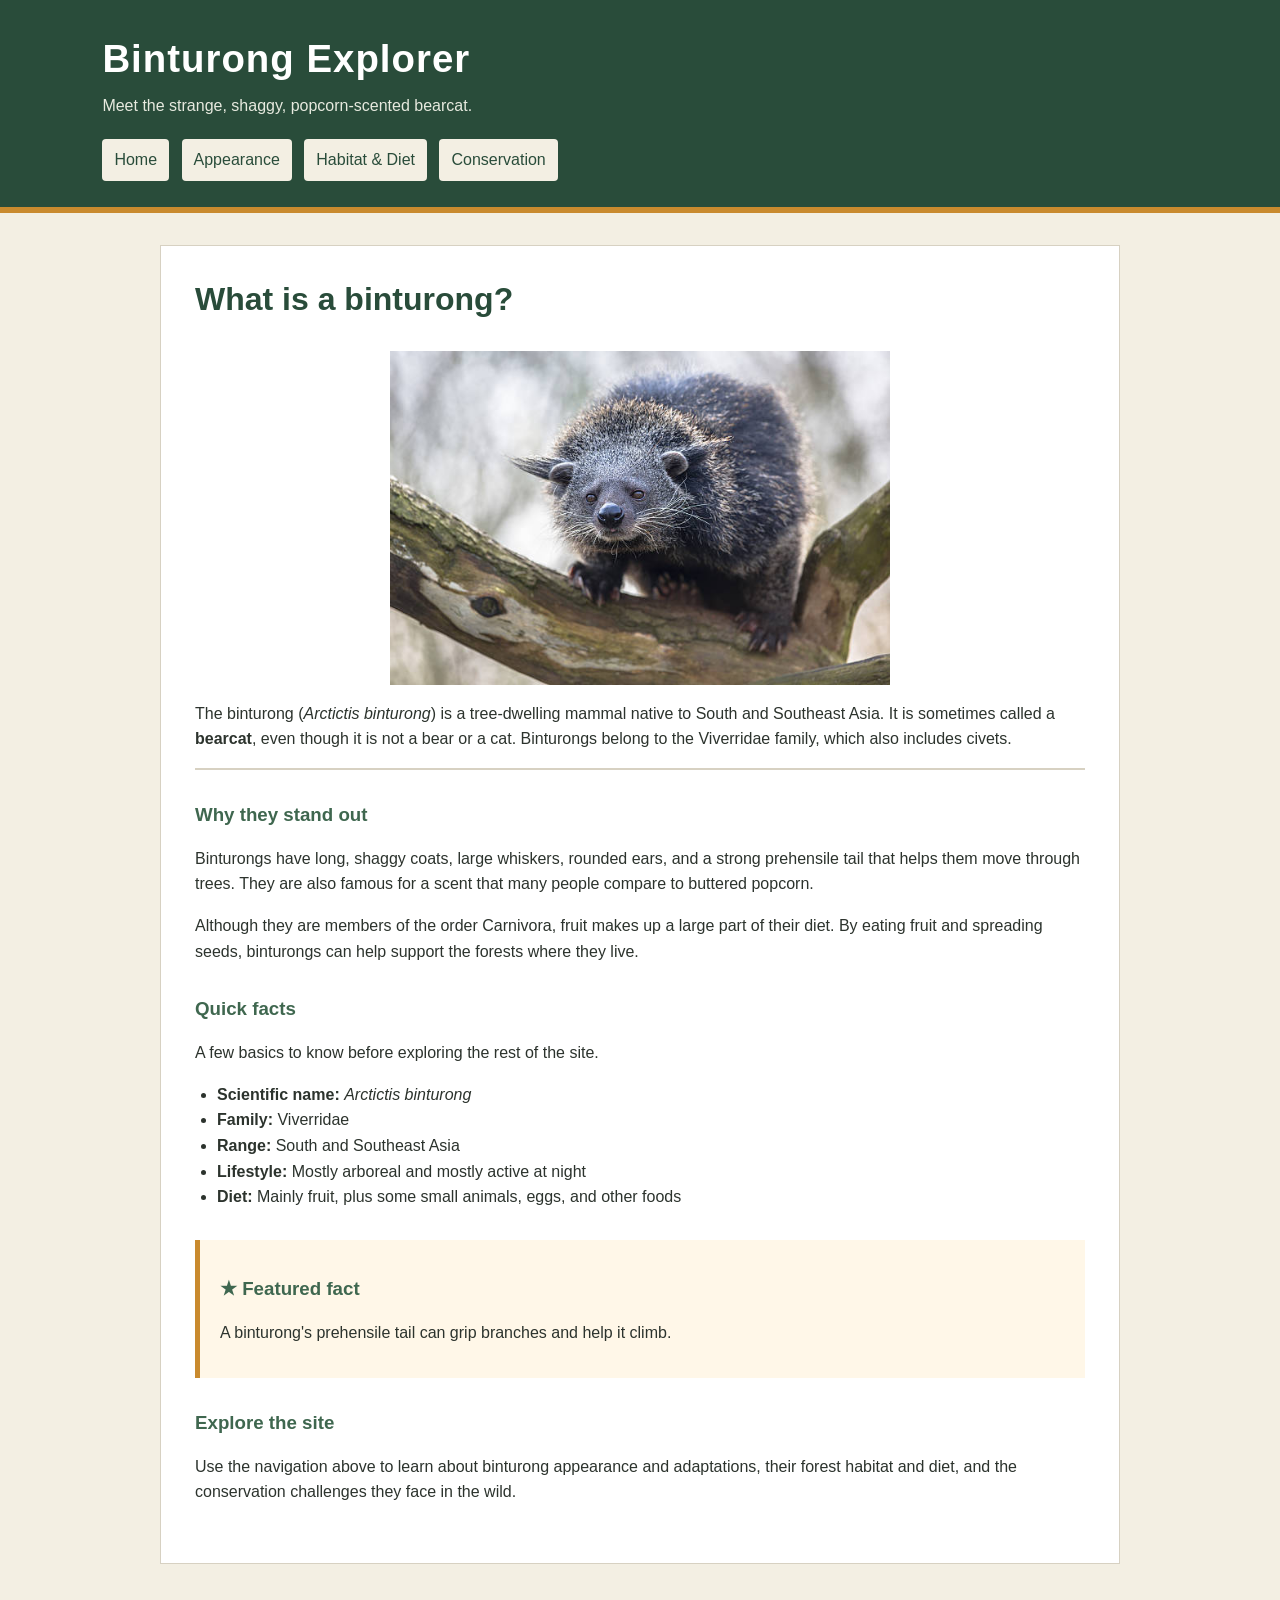
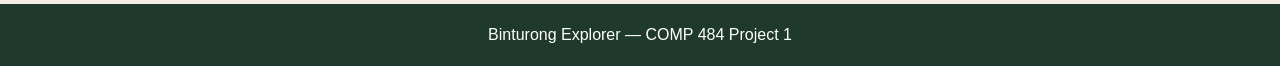
<file: index.html>
<!DOCTYPE html>
<html lang="en">
  <head>
    <meta charset="utf-8" />
    <title>Binturongs | Home</title>
    <link href="css/styles.css" rel="stylesheet" type="text/css" />

    <!-- MDN unique element: <style> creates internal CSS. It is in this page's head and is used only to style the featured fact box on the homepage. -->
    <style>
      .featured-fact {
        border-left: 5px solid #c98a2e;
        background: #fff7e8;
        padding: 1rem 1.25rem;
        margin: 1.5rem 0;
      }
    </style>
  </head>

  <body>
    <header role="banner">
      <h1>Binturong Explorer</h1>
      <p class="tagline">Meet the strange, shaggy, popcorn-scented bearcat.</p>

      <nav role="navigation">
        <ul>
          <li><a href="index.html" title="Binturong homepage">Home</a></li>
          <li><a href="appearance.html" title="Binturong appearance and adaptations">Appearance</a></li>
          <li><a href="habitat.html" title="Binturong habitat, behavior, and diet">Habitat &amp; Diet</a></li>
          <li><a href="conservation.html" title="Binturong conservation and threats">Conservation</a></li>
        </ul>
      </nav>
    </header>

    <main role="main">
      <article role="article">
        <header class="page-intro">
          <h2>What is a binturong?</h2>
          <img src="images/binturong-main.jpg" alt="A binturong along a branch" class="content-image"/>
          <p>
            The binturong (<i>Arctictis binturong</i>) is a tree-dwelling mammal
            native to South and Southeast Asia. It is sometimes called a
            <b>bearcat</b>, even though it is not a bear or a cat. Binturongs
            belong to the Viverridae family, which also includes civets.
          </p>
        </header>

        <section>
          <h3>Why they stand out</h3>
          <p>
            Binturongs have long, shaggy coats, large whiskers, rounded ears,
            and a strong prehensile tail that helps them move through trees.
            They are also famous for a scent that many people compare to
            buttered popcorn.
          </p>
          <p>
            Although they are members of the order Carnivora, fruit makes up a
            large part of their diet. By eating fruit and spreading seeds,
            binturongs can help support the forests where they live.
          </p>
        </section>

        <!-- MDN unique attributes: aria-labelledby names this section using its heading, and aria-describedby connects it to the short introduction below. -->
        <section aria-labelledby="quick-facts-heading" aria-describedby="quick-facts-intro">
          <h3 id="quick-facts-heading">Quick facts</h3>
          <p id="quick-facts-intro">A few basics to know before exploring the rest of the site.</p>
          <ul class="fact-list">
            <li><b>Scientific name:</b> <i>Arctictis binturong</i></li>
            <li><b>Family:</b> Viverridae</li>
            <li><b>Range:</b> South and Southeast Asia</li>
            <li><b>Lifestyle:</b> Mostly arboreal and mostly active at night</li>
            <li><b>Diet:</b> Mainly fruit, plus some small animals, eggs, and other foods</li>
          </ul>
        </section>

        <section class="featured-fact">
          <h3>
            <!-- MDN unique attribute: aria-hidden hides this decorative symbol from screen readers because it adds no meaning. -->
            <span aria-hidden="true">★</span>
            Featured fact
          </h3>
          <p id="featured-fact-text">Binturongs use scent to communicate with other binturongs.</p>

          <!-- MDN unique element: <noscript> shows fallback content when JavaScript is unavailable. It is located under the featured fact and explains that the rotating fact feature will not run. -->
          <noscript>
            <p>The rotating fact feature requires JavaScript, but the rest of the site works normally without it.</p>
          </noscript>
        </section>

        <section>
          <h3>Explore the site</h3>
          <p>
            Use the navigation above to learn about binturong appearance and
            adaptations, their forest habitat and diet, and the conservation
            challenges they face in the wild.
          </p>
        </section>
      </article>
    </main>

    <footer role="contentinfo">
      <p>Binturong Explorer &mdash; COMP 484 Project 1</p>
    </footer>

    <!-- MDN unique element: <script> contains JavaScript. It is located at the end of the body and is used to display one random binturong fact in the featured fact box. -->
    <script>
      const facts = [
        "Binturongs are sometimes called bearcats, but they are neither bears nor cats.",
        "A binturong's prehensile tail can grip branches and help it climb.",
        "Binturongs are known for a scent that is often compared to buttered popcorn.",
        "Fruit is an important part of a binturong's diet, and they help spread seeds through forests."
      ];

      const factText = document.getElementById("featured-fact-text");
      const randomFact = facts[Math.floor(Math.random() * facts.length)];
      factText.textContent = randomFact;
    </script>
  </body>
</html>
</file>
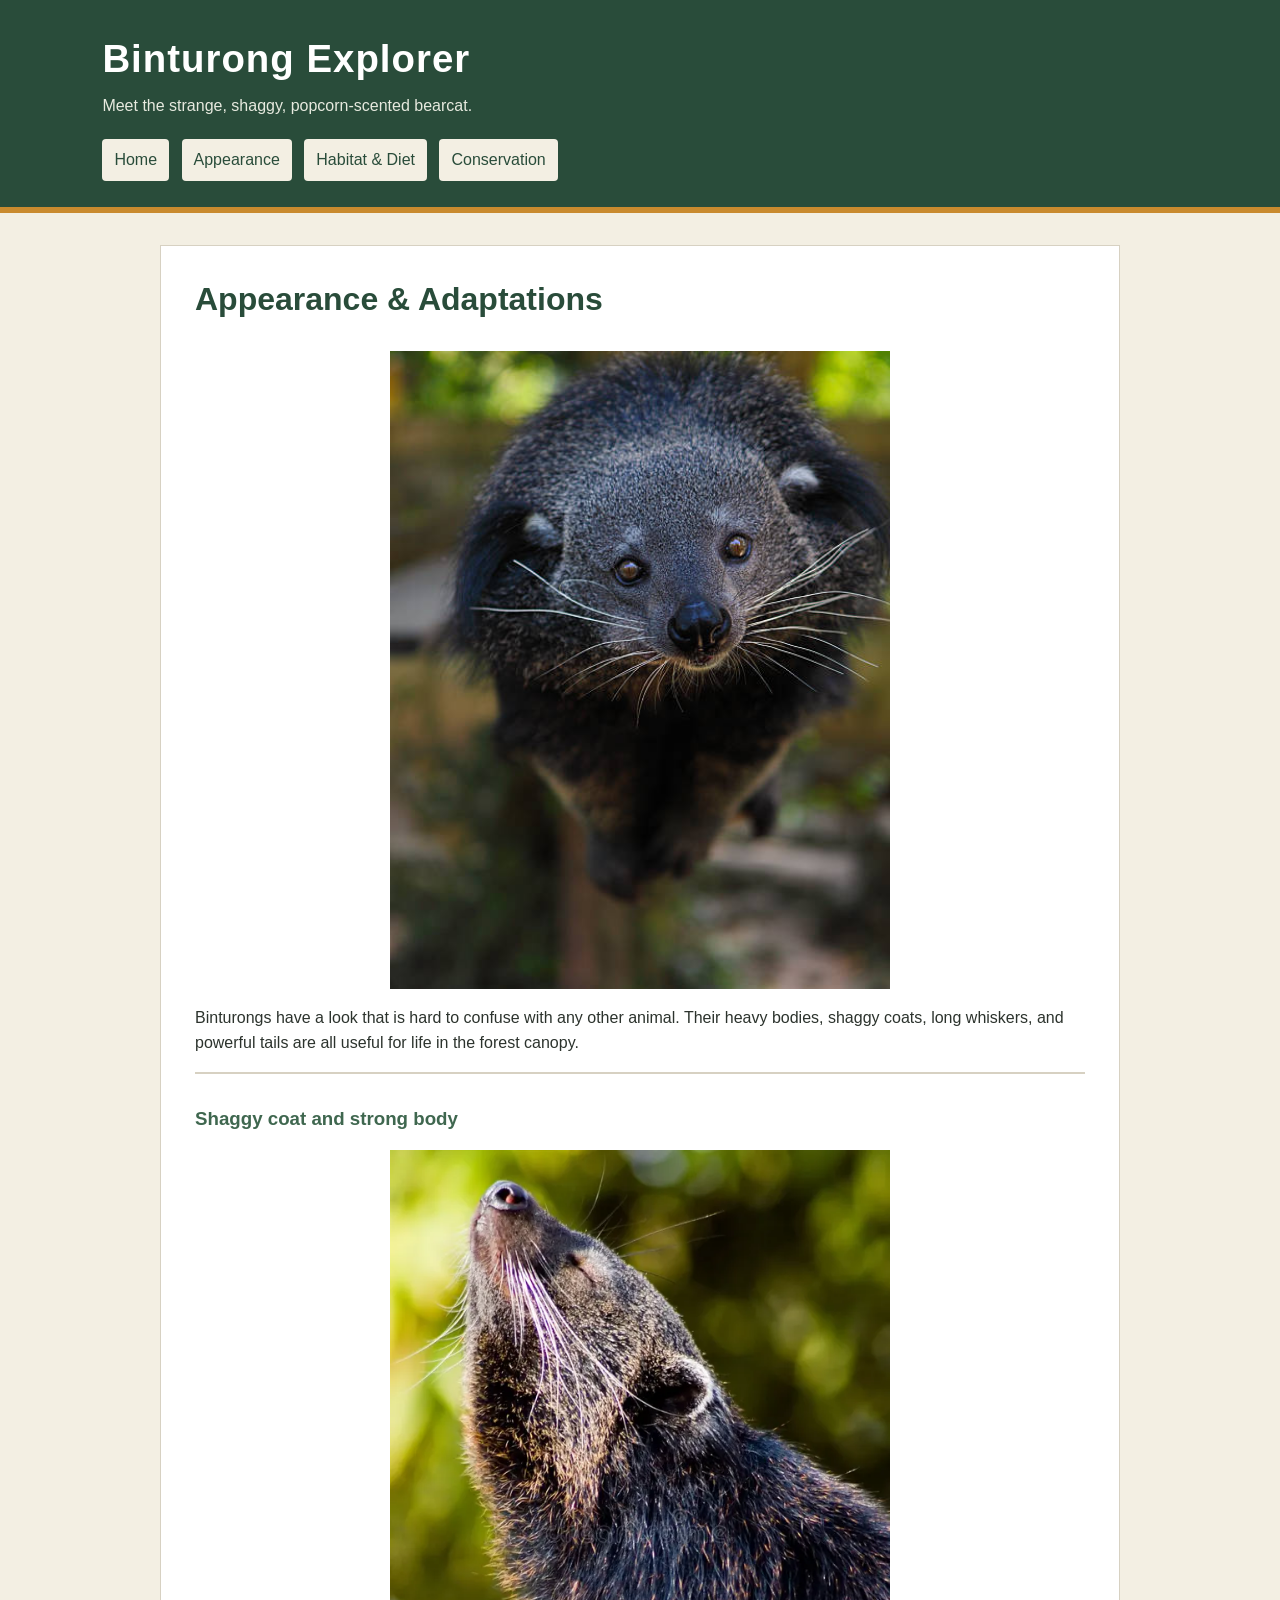
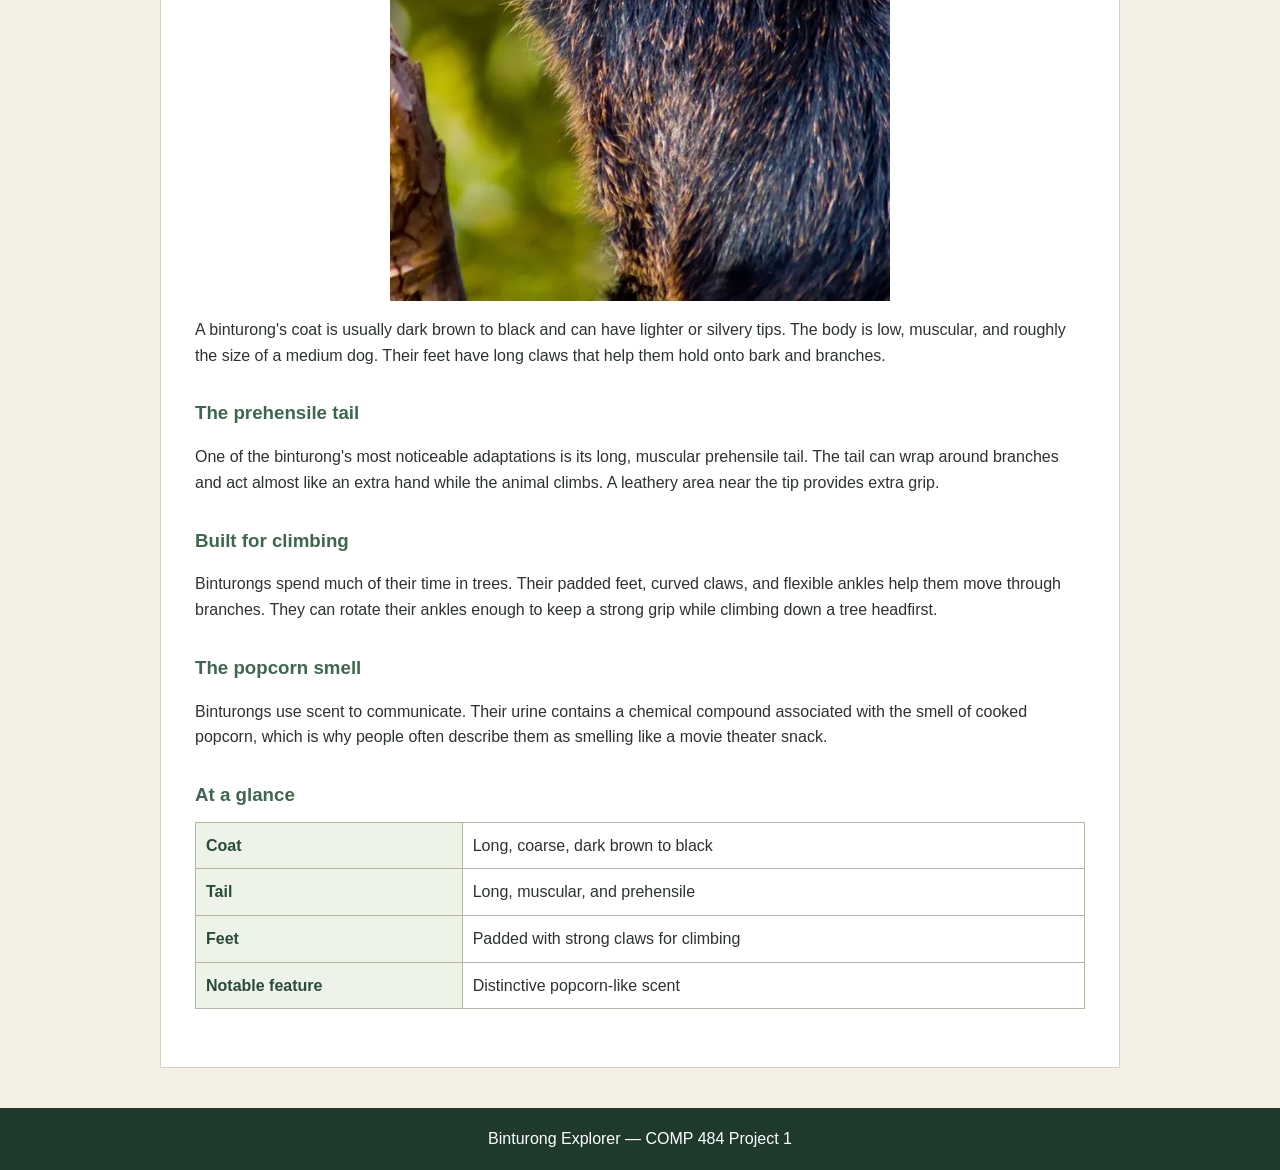
<file: appearance.html>
<!DOCTYPE html>
<html lang="en">
  <head>
    <meta charset="utf-8" />
    <title>Binturongs | Appearance</title>
    <link href="css/styles.css" rel="stylesheet" type="text/css" />
  </head>

  <body>
    <header role="banner">
      <h1>Binturong Explorer</h1>
      <p class="tagline">Meet the strange, shaggy, popcorn-scented bearcat.</p>

      <nav role="navigation">
        <ul>
          <li><a href="index.html" title="Binturong homepage">Home</a></li>
          <li><a href="appearance.html" title="Binturong appearance and adaptations">Appearance</a></li>
          <li><a href="habitat.html" title="Binturong habitat, behavior, and diet">Habitat &amp; Diet</a></li>
          <li><a href="conservation.html" title="Binturong conservation and threats">Conservation</a></li>
        </ul>
      </nav>
    </header>

    <main role="main">
      <article role="article">
        <header class="page-intro">
          <h2>Appearance &amp; Adaptations</h2>
          <img src="images/binturong-face.jpg" alt="A binturong's face" class="content-image"/>
          <p>
            Binturongs have a look that is hard to confuse with any other animal.
            Their heavy bodies, shaggy coats, long whiskers, and powerful tails
            are all useful for life in the forest canopy.
          </p>
        </header>

        <section>
          <h3>Shaggy coat and strong body</h3>
          <img src="images/binturong-closeup.jpeg" alt="A binturong's side profile" class="content-image"/>
          <p>
            A binturong's coat is usually dark brown to black and can have lighter
            or silvery tips. The body is low, muscular, and roughly the size of a
            medium dog. Their feet have long claws that help them hold onto bark
            and branches.
          </p>
        </section>

        <section>
          <h3>The prehensile tail</h3>
          <p>
            One of the binturong's most noticeable adaptations is its long,
            muscular prehensile tail. The tail can wrap around branches and act
            almost like an extra hand while the animal climbs. A leathery area
            near the tip provides extra grip.
          </p>
        </section>

        <section>
          <h3>Built for climbing</h3>
          <p>
            Binturongs spend much of their time in trees. Their padded feet,
            curved claws, and flexible ankles help them move through branches.
            They can rotate their ankles enough to keep a strong grip while
            climbing down a tree headfirst.
          </p>
        </section>

        <section>
          <h3>The popcorn smell</h3>
          <p>
            Binturongs use scent to communicate. Their urine contains a chemical
            compound associated with the smell of cooked popcorn, which is why
            people often describe them as smelling like a movie theater snack.
          </p>
        </section>

        <section>
          <h3>At a glance</h3>
          <table>
            <tr>
              <th scope="row">Coat</th>
              <td>Long, coarse, dark brown to black</td>
            </tr>
            <tr>
              <th scope="row">Tail</th>
              <td>Long, muscular, and prehensile</td>
            </tr>
            <tr>
              <th scope="row">Feet</th>
              <td>Padded with strong claws for climbing</td>
            </tr>
            <tr>
              <th scope="row">Notable feature</th>
              <td>Distinctive popcorn-like scent</td>
            </tr>
          </table>
        </section>
      </article>
    </main>

    <footer role="contentinfo">
      <p>Binturong Explorer &mdash; COMP 484 Project 1</p>
    </footer>
  </body>
</html>
</file>
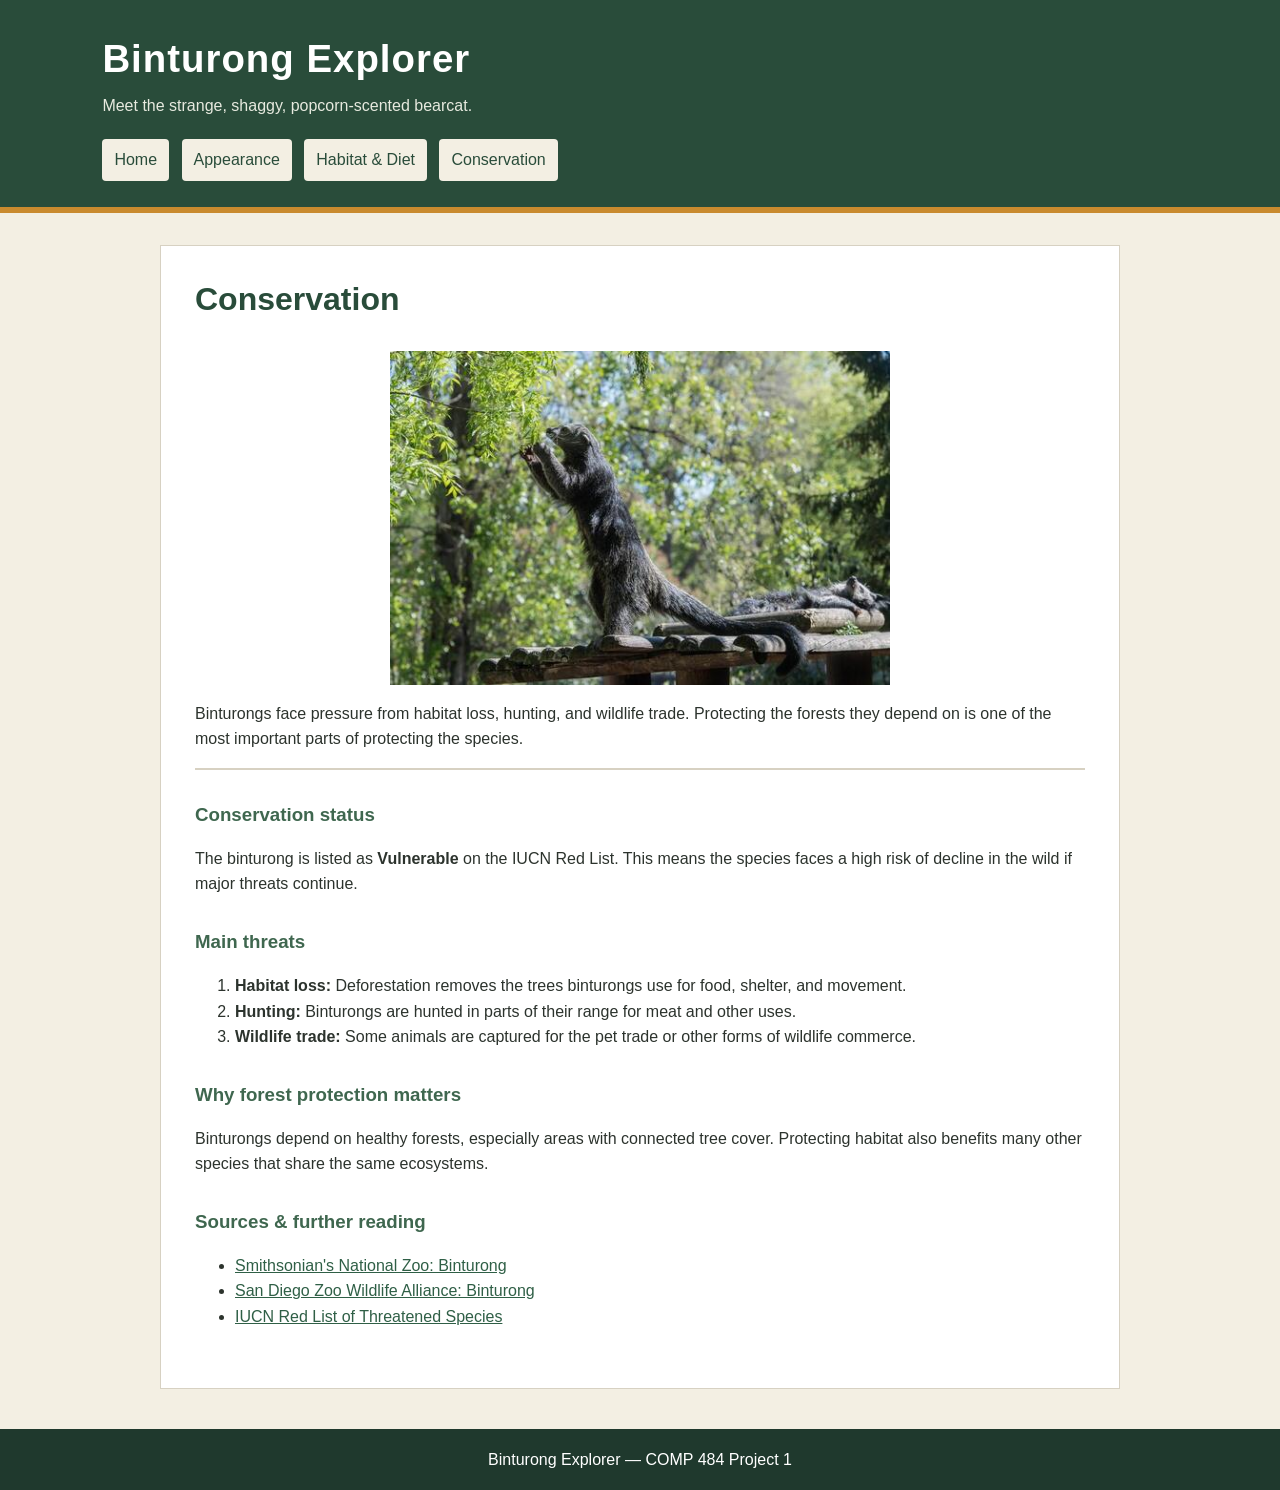
<file: conservation.html>
<!DOCTYPE html>
<html lang="en">
  <head>
    <meta charset="utf-8" />
    <title>Binturongs | Conservation</title>
    <link href="css/styles.css" rel="stylesheet" type="text/css" />
  </head>

  <body>
    <header role="banner">
      <h1>Binturong Explorer</h1>
      <p class="tagline">Meet the strange, shaggy, popcorn-scented bearcat.</p>

      <nav role="navigation">
        <ul>
          <li><a href="index.html" title="Binturong homepage">Home</a></li>
          <li><a href="appearance.html" title="Binturong appearance and adaptations">Appearance</a></li>
          <li><a href="habitat.html" title="Binturong habitat, behavior, and diet">Habitat &amp; Diet</a></li>
          <li><a href="conservation.html" title="Binturong conservation and threats">Conservation</a></li>
        </ul>
      </nav>
    </header>

    <main role="main">
      <article role="article">
        <header class="page-intro">
          <h2>Conservation</h2>
          <img src="images/binturong-conservation.jpg" alt="A binturong in a reserve" class="content-image"/>
          <p>
            Binturongs face pressure from habitat loss, hunting, and wildlife
            trade. Protecting the forests they depend on is one of the most
            important parts of protecting the species.
          </p>
        </header>

        <section>
          <h3>Conservation status</h3>
          <p>
            The binturong is listed as <b>Vulnerable</b> on the IUCN Red List.
            This means the species faces a high risk of decline in the wild if
            major threats continue.
          </p>
        </section>

        <section>
          <h3>Main threats</h3>
          <ol>
            <li>
              <b>Habitat loss:</b> Deforestation removes the trees binturongs
              use for food, shelter, and movement.
            </li>
            <li>
              <b>Hunting:</b> Binturongs are hunted in parts of their range for
              meat and other uses.
            </li>
            <li>
              <b>Wildlife trade:</b> Some animals are captured for the pet trade
              or other forms of wildlife commerce.
            </li>
          </ol>
        </section>

        <section>
          <h3>Why forest protection matters</h3>
          <p>
            Binturongs depend on healthy forests, especially areas with connected
            tree cover. Protecting habitat also benefits many other species that
            share the same ecosystems.
          </p>
        </section>

        <section>
          <h3>Sources &amp; further reading</h3>
          <ul>
            <li>
              <a href="https://nationalzoo.si.edu/animals/binturong" title="Smithsonian National Zoo binturong facts" target="_blank">Smithsonian's National Zoo: Binturong</a>
            </li>
            <li>
              <a href="https://animals.sandiegozoo.org/animals/binturong" title="San Diego Zoo binturong facts" target="_blank">San Diego Zoo Wildlife Alliance: Binturong</a>
            </li>
            <li>
              <a href="https://www.iucnredlist.org/" title="IUCN Red List website" target="_blank">IUCN Red List of Threatened Species</a>
            </li>
          </ul>
        </section>
      </article>
    </main>

    <footer role="contentinfo">
      <p>Binturong Explorer &mdash; COMP 484 Project 1</p>
    </footer>
  </body>
</html>
</file>
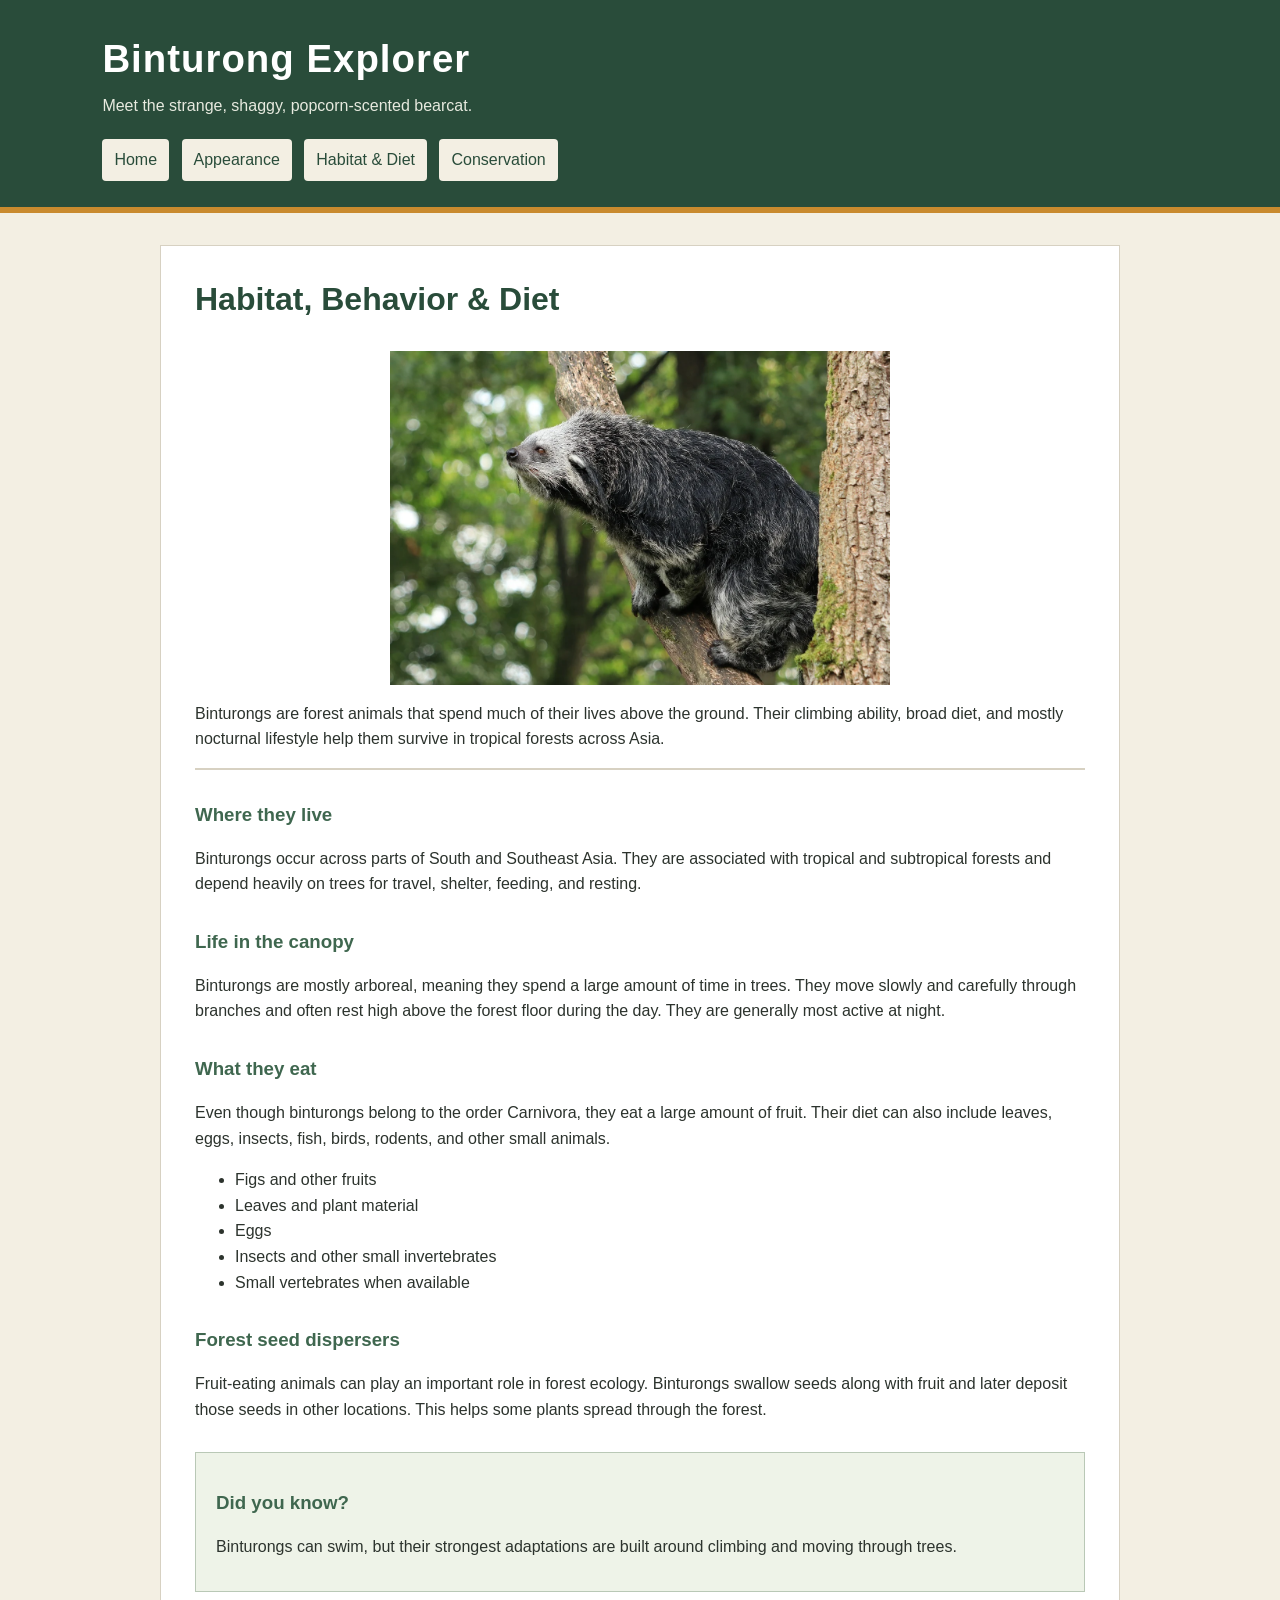
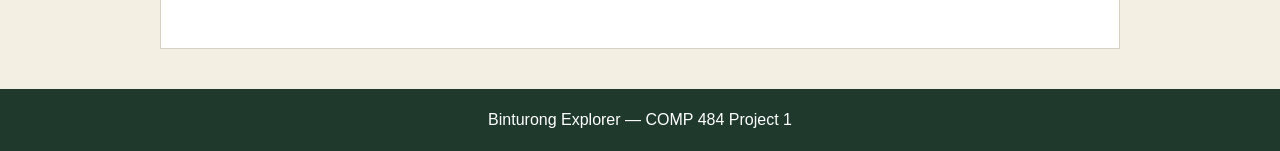
<file: habitat.html>
<!DOCTYPE html>
<html lang="en">
  <head>
    <meta charset="utf-8" />
    <title>Binturongs | Habitat &amp; Diet</title>
    <link href="css/styles.css" rel="stylesheet" type="text/css" />
  </head>

  <body>
    <header role="banner">
      <h1>Binturong Explorer</h1>
      <p class="tagline">Meet the strange, shaggy, popcorn-scented bearcat.</p>

      <nav role="navigation">
        <ul>
          <li><a href="index.html" title="Binturong homepage">Home</a></li>
          <li><a href="appearance.html" title="Binturong appearance and adaptations">Appearance</a></li>
          <li><a href="habitat.html" title="Binturong habitat, behavior, and diet">Habitat &amp; Diet</a></li>
          <li><a href="conservation.html" title="Binturong conservation and threats">Conservation</a></li>
        </ul>
      </nav>
    </header>

    <main role="main">
      <article role="article">
        <header class="page-intro">
          <h2>Habitat, Behavior &amp; Diet</h2>
          <img src="images/binturong-tree.jpg" alt="A binturong in a tree" class="content-image"/>
          <p>
            Binturongs are forest animals that spend much of their lives above
            the ground. Their climbing ability, broad diet, and mostly nocturnal
            lifestyle help them survive in tropical forests across Asia.
          </p>
        </header>

        <section>
          <h3>Where they live</h3>
          <p>
            Binturongs occur across parts of South and Southeast Asia. They are
            associated with tropical and subtropical forests and depend heavily
            on trees for travel, shelter, feeding, and resting.
          </p>
        </section>

        <section>
          <h3>Life in the canopy</h3>
          <p>
            Binturongs are mostly arboreal, meaning they spend a large amount of
            time in trees. They move slowly and carefully through branches and
            often rest high above the forest floor during the day. They are
            generally most active at night.
          </p>
        </section>

        <section>
          <h3>What they eat</h3>
          <p>
            Even though binturongs belong to the order Carnivora, they eat a
            large amount of fruit. Their diet can also include leaves, eggs,
            insects, fish, birds, rodents, and other small animals.
          </p>

          <ul>
            <li>Figs and other fruits</li>
            <li>Leaves and plant material</li>
            <li>Eggs</li>
            <li>Insects and other small invertebrates</li>
            <li>Small vertebrates when available</li>
          </ul>
        </section>

        <section>
          <h3>Forest seed dispersers</h3>
          <p>
            Fruit-eating animals can play an important role in forest ecology.
            Binturongs swallow seeds along with fruit and later deposit those
            seeds in other locations. This helps some plants spread through the
            forest.
          </p>
        </section>

        <aside role="complementary" class="side-note">
          <h3>Did you know?</h3>
          <p>
            Binturongs can swim, but their strongest adaptations are built around
            climbing and moving through trees.
          </p>
        </aside>
      </article>
    </main>

    <footer role="contentinfo">
      <p>Binturong Explorer &mdash; COMP 484 Project 1</p>
    </footer>
  </body>
</html>
</file>
<file: css/styles.css>
/* Main site styles for the Binturong Explorer project */

body {
  margin: 0;
  background: #f3efe3;
  color: #2c332d;
  font-family: Arial, Helvetica, sans-serif;
  font-size: 16px;
  line-height: 1.6;
}

header[role="banner"] {
  background: #294c3a;
  color: #ffffff;
  padding: 28px 8% 18px;
  border-bottom: 6px solid #c98a2e;
}

header[role="banner"] h1 {
  margin: 0;
  font-size: 2.4rem;
  letter-spacing: 1px;
}

.tagline {
  margin: 4px 0 20px;
  color: #e7eadf;
}

nav ul {
  margin: 0;
  padding: 0;
  list-style: none;
}

nav li {
  display: inline-block;
  margin: 0 8px 8px 0;
}

nav a {
  display: inline-block;
  padding: 8px 12px;
  background: #f3efe3;
  color: #294c3a;
  text-decoration: none;
  border-radius: 4px;
}

nav a:hover,
nav a:focus {
  background: #c98a2e;
  color: #ffffff;
}

main {
  width: 84%;
  max-width: 960px;
  margin: 32px auto;
}

article {
  background: #ffffff;
  padding: 28px 34px;
  border: 1px solid #d7d1c2;
}

.page-intro {
  border-bottom: 2px solid #d7d1c2;
  margin-bottom: 24px;
}

.page-intro h2 {
  color: #294c3a;
  margin-top: 0;
  font-size: 2rem;
}

section {
  margin: 30px 0;
}

section h3,
aside h3 {
  color: #3f674f;
  margin-bottom: 8px;
}

.fact-list {
  padding-left: 22px;
}

.side-note {
  background: #eef3e8;
  border: 1px solid #b9c8b6;
  padding: 16px 20px;
  margin: 28px 0;
}

table {
  width: 100%;
  border-collapse: collapse;
  margin-top: 12px;
}

th,
td {
  border: 1px solid #b9b3a5;
  padding: 10px;
  text-align: left;
}

th {
  width: 30%;
  background: #eef3e8;
  color: #294c3a;
}

a {
  color: #2f5f46;
}

a:hover,
a:focus {
  color: #8a5719;
}

footer[role="contentinfo"] {
  margin-top: 40px;
  padding: 18px 8%;
  background: #1f392d;
  color: #ffffff;
  text-align: center;
}

footer p {
  margin: 0;
}

.content-image {
  max-width: 500px;
  width: 100%;
  height: auto;
  display: block;
  margin: 1rem auto;
}
</file>
